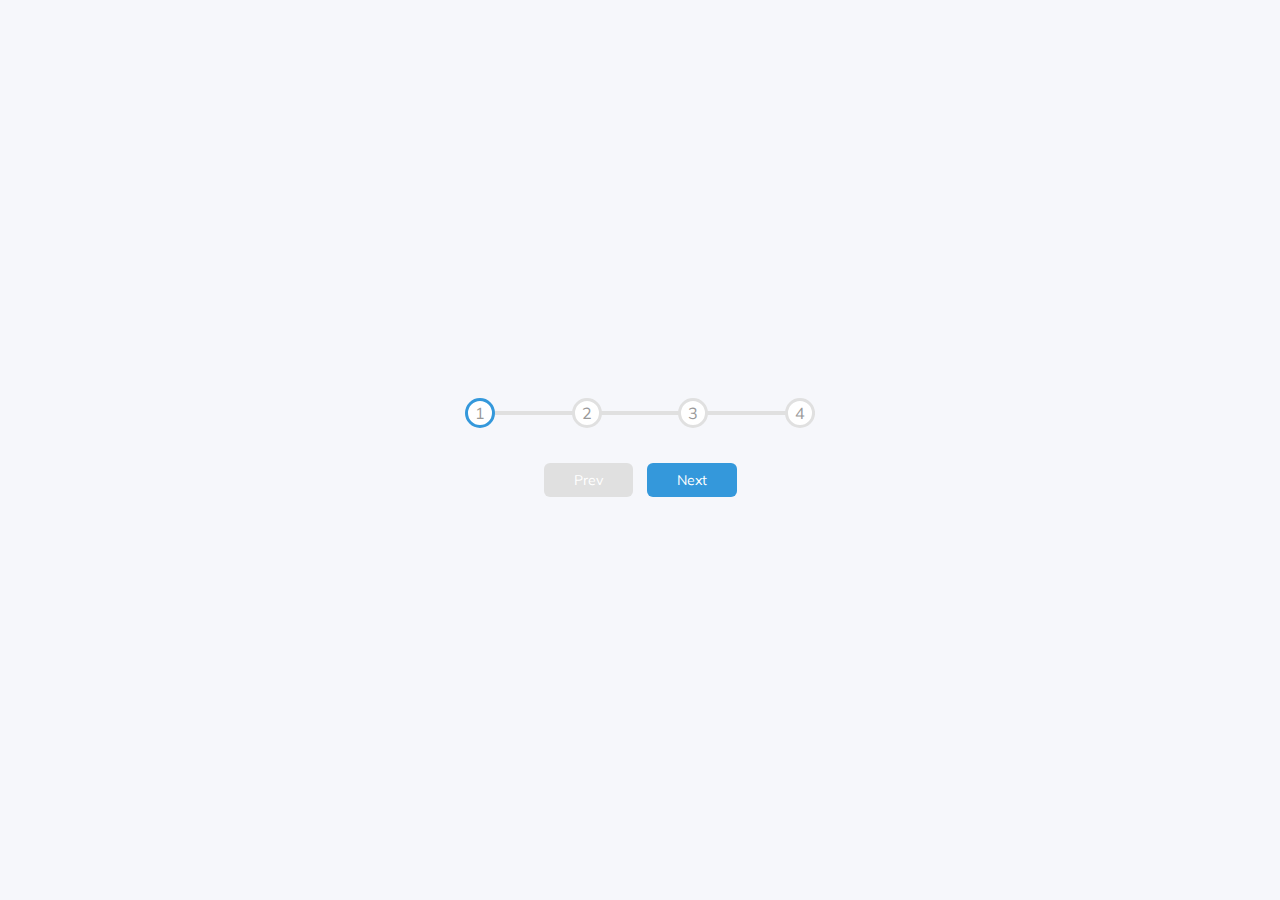
<file: 02-progress-steps/index.html>
<!DOCTYPE html>
<html lang="en">
  <head>
    <meta charset="UTF-8" />
    <meta name="viewport" content="width=device-width, initial-scale=1.0" />
    <link rel="stylesheet" href="style.css" />
    <title>Progress Steps</title>
  </head>
  <body>
    <div class="container">
      <div class="progress-container">
        <div class="progress" id="progress"></div>
        <div class="circle active">1</div>
        <div class="circle">2</div>
        <div class="circle">3</div>
        <div class="circle">4</div>
      </div>

      <button class="btn" id="prev" disabled>Prev</button>
      <button class="btn" id="next">Next</button>
    </div>
    <script src="script.js"></script>
  </body>
</html>
</file>
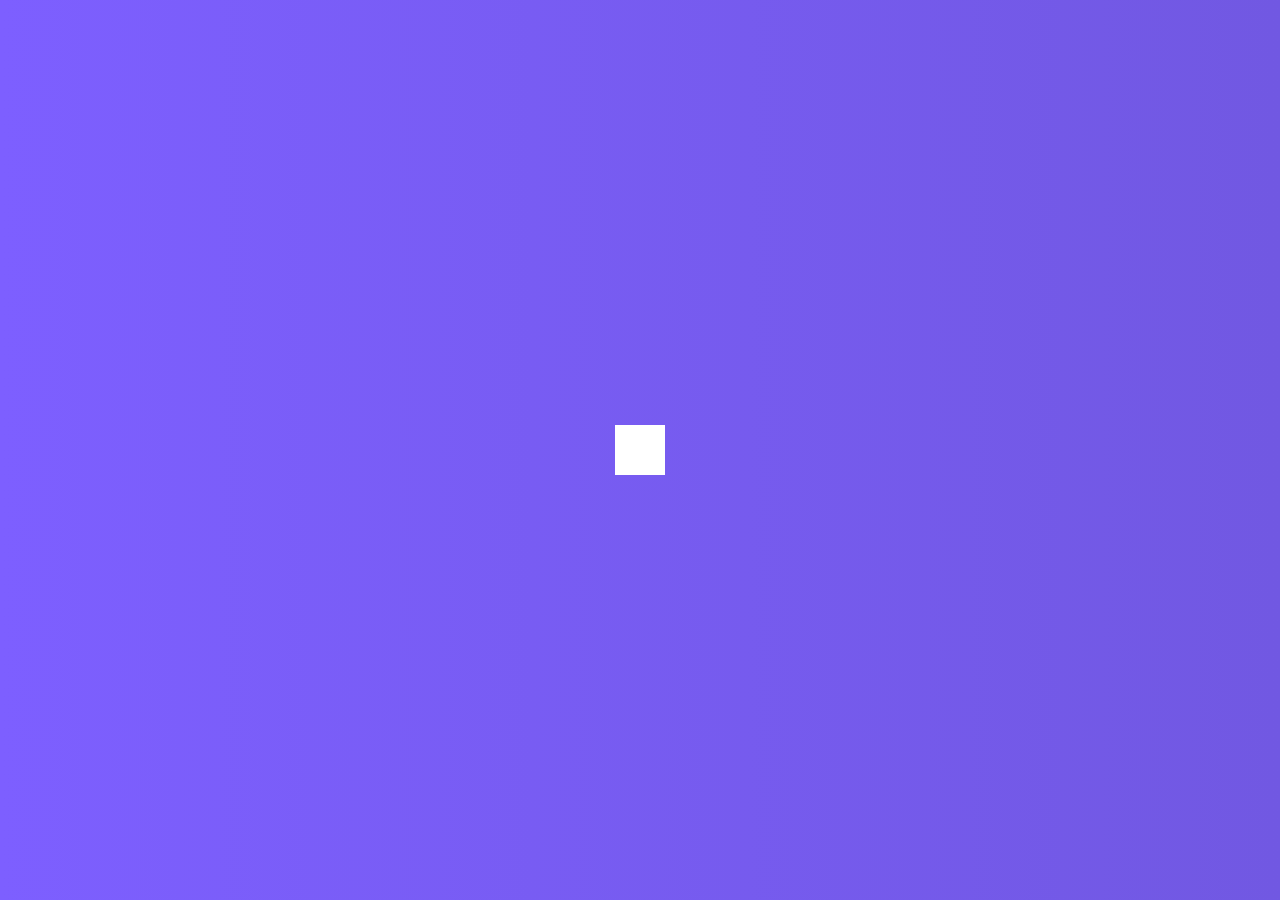
<file: 04-hidden-search-widget/index.html>
<!DOCTYPE html>
<html lang="en">
  <head>
    <meta charset="UTF-8" />
    <meta name="viewport" content="width=device-width, initial-scale=1.0" />
    <link rel="stylesheet" href="https://cdnjs.cloudflare.com/ajax/libs/font-awesome/5.14.0/css/all.min.css" integrity="sha512-1PKOgIY59xJ8Co8+NE6FZ+LOAZKjy+KY8iq0G4B3CyeY6wYHN3yt9PW0XpSriVlkMXe40PTKnXrLnZ9+fkDaog==" crossorigin="anonymous" />
    <link rel="stylesheet" href="style.css" />
    <title>Hidden Search Bar</title>
  </head>
  <body>
    <div class="search">
      <input type="text" class="input" placeholder="Search...">
      <button class="btn">
        <i class="fas fa-search"></i>
      </button>
    </div>
    <script src="script.js"></script>
  </body>
</html>
</file>
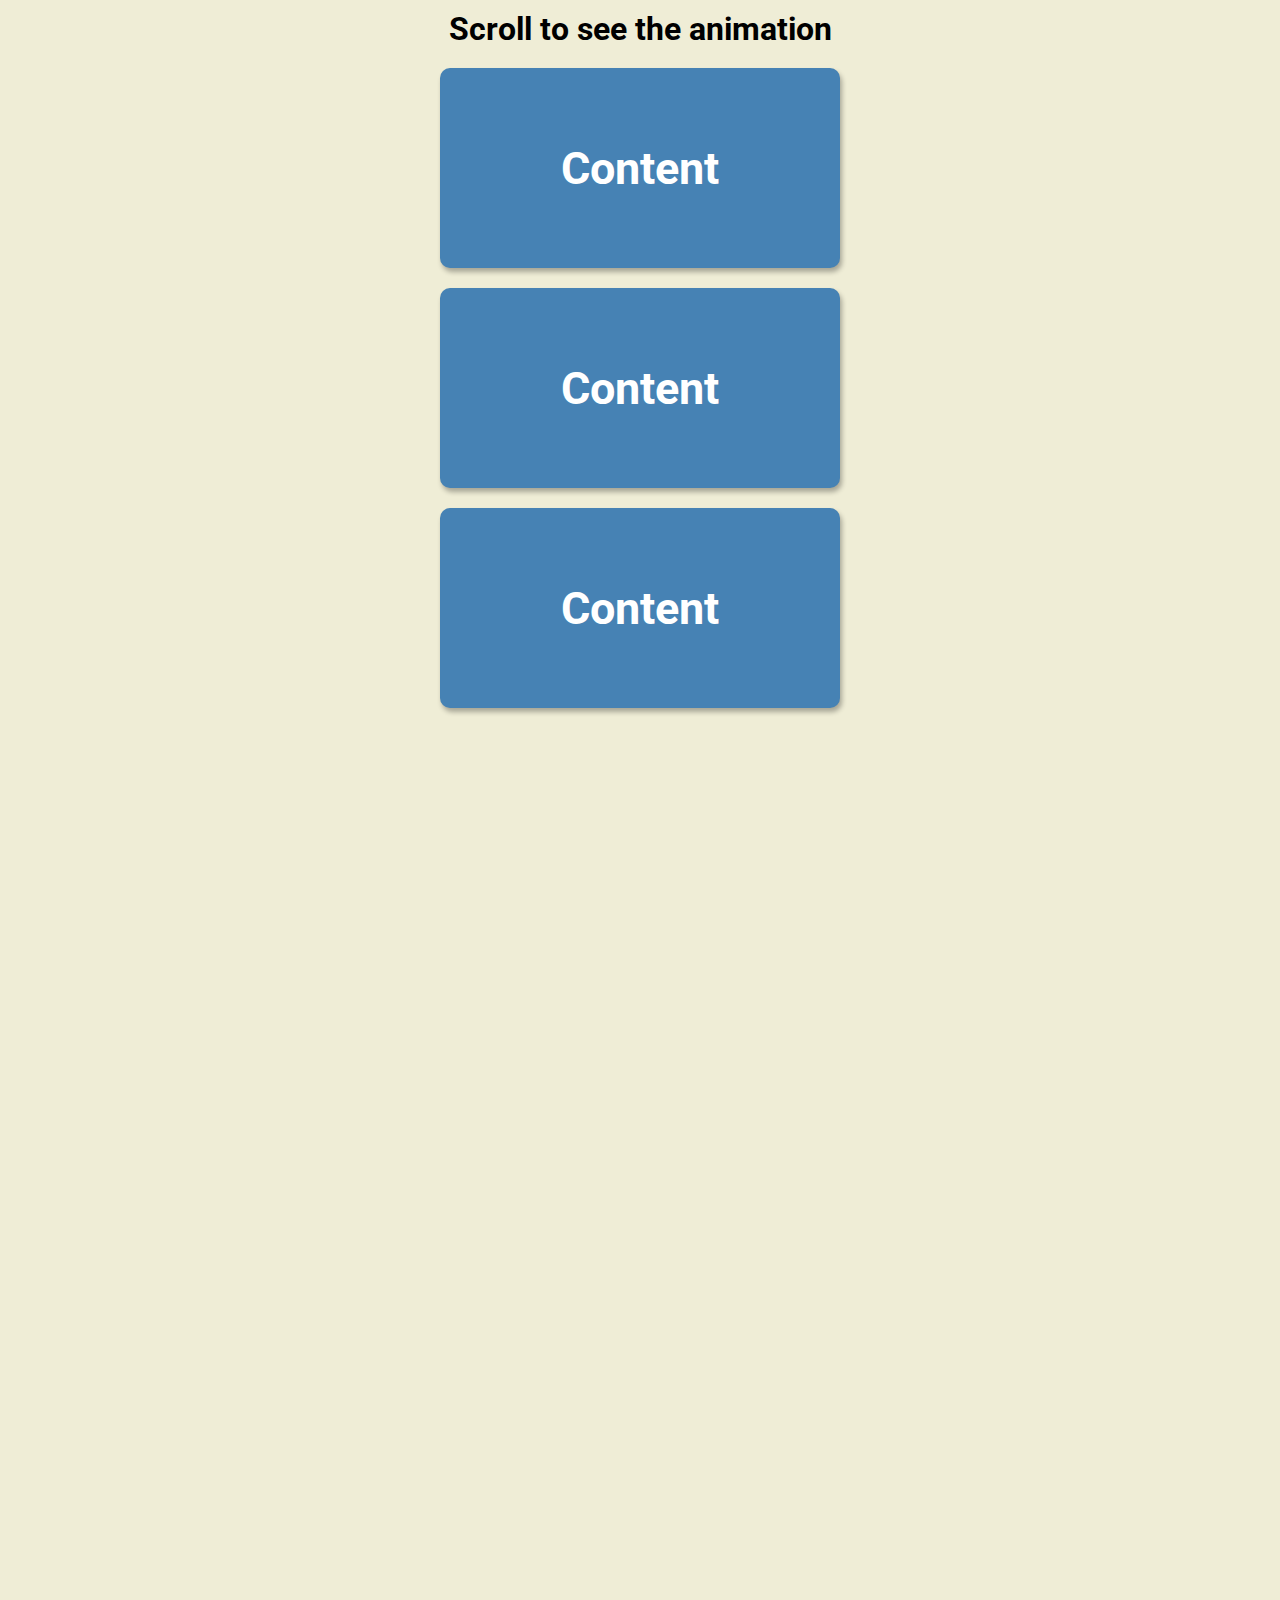
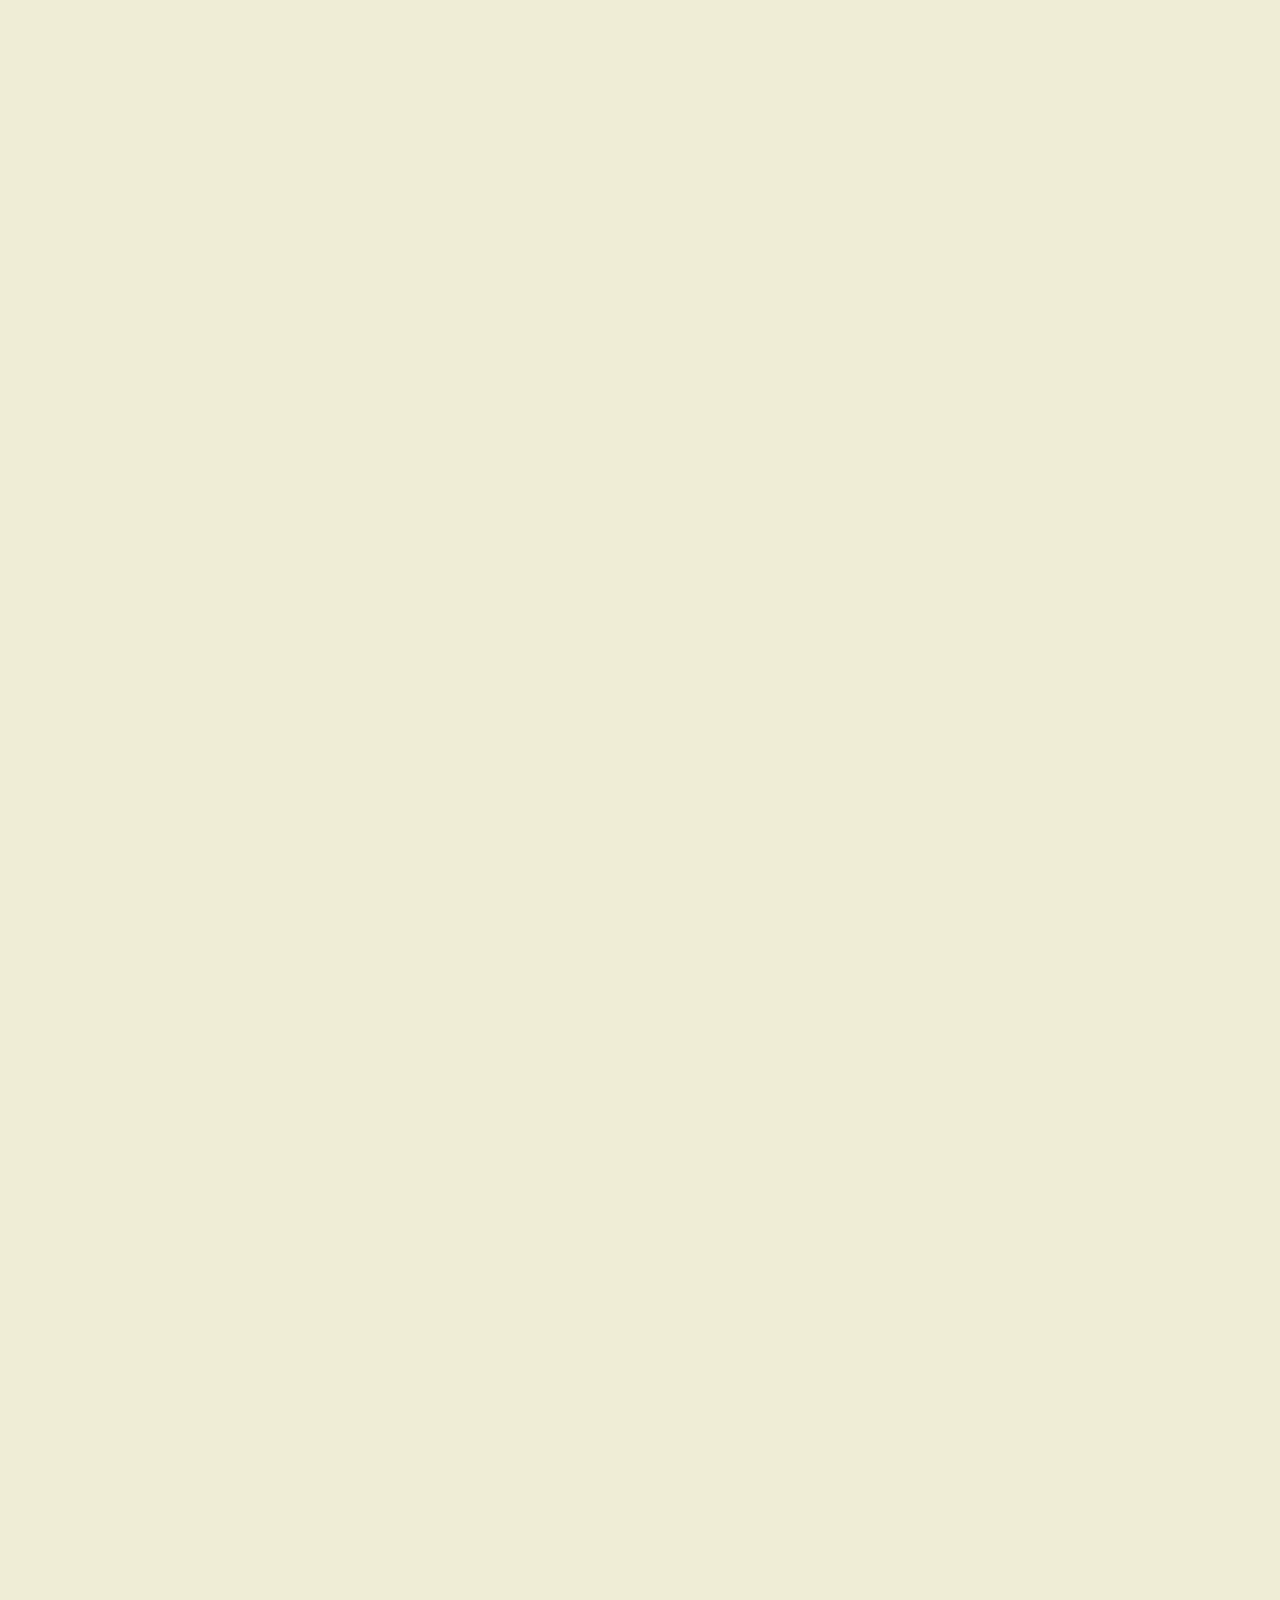
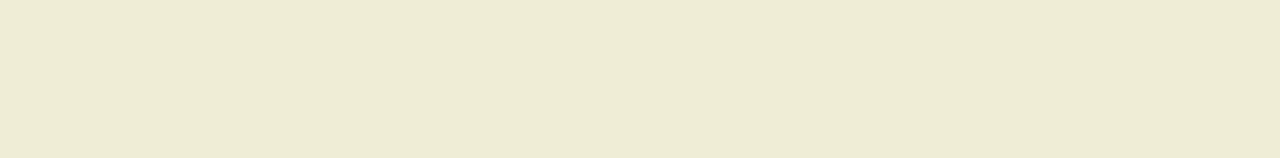
<file: 06-scroll-animation/index.html>
<!DOCTYPE html>
<html lang="en">
  <head>
    <meta charset="UTF-8" />
    <meta name="viewport" content="width=device-width, initial-scale=1.0" />
    <link rel="stylesheet" href="style.css" />
    <title>Scroll Animation</title>
  </head>
  <body>
    <h1>Scroll to see the animation</h1>
    <div class="box"><h2>Content</h2></div>
    <div class="box"><h2>Content</h2></div>
    <div class="box"><h2>Content</h2></div>
    <div class="box"><h2>Content</h2></div>
    <div class="box"><h2>Content</h2></div>
    <div class="box"><h2>Content</h2></div>
    <div class="box"><h2>Content</h2></div>
    <div class="box"><h2>Content</h2></div>
    <div class="box"><h2>Content</h2></div>
    <div class="box"><h2>Content</h2></div>
    <div class="box"><h2>Content</h2></div>
    <div class="box"><h2>Content</h2></div>
    <div class="box"><h2>Content</h2></div>
    <div class="box"><h2>Content</h2></div>
    <div class="box"><h2>Content</h2></div>
    <script src="script.js"></script>
  </body>
</html>
</file>
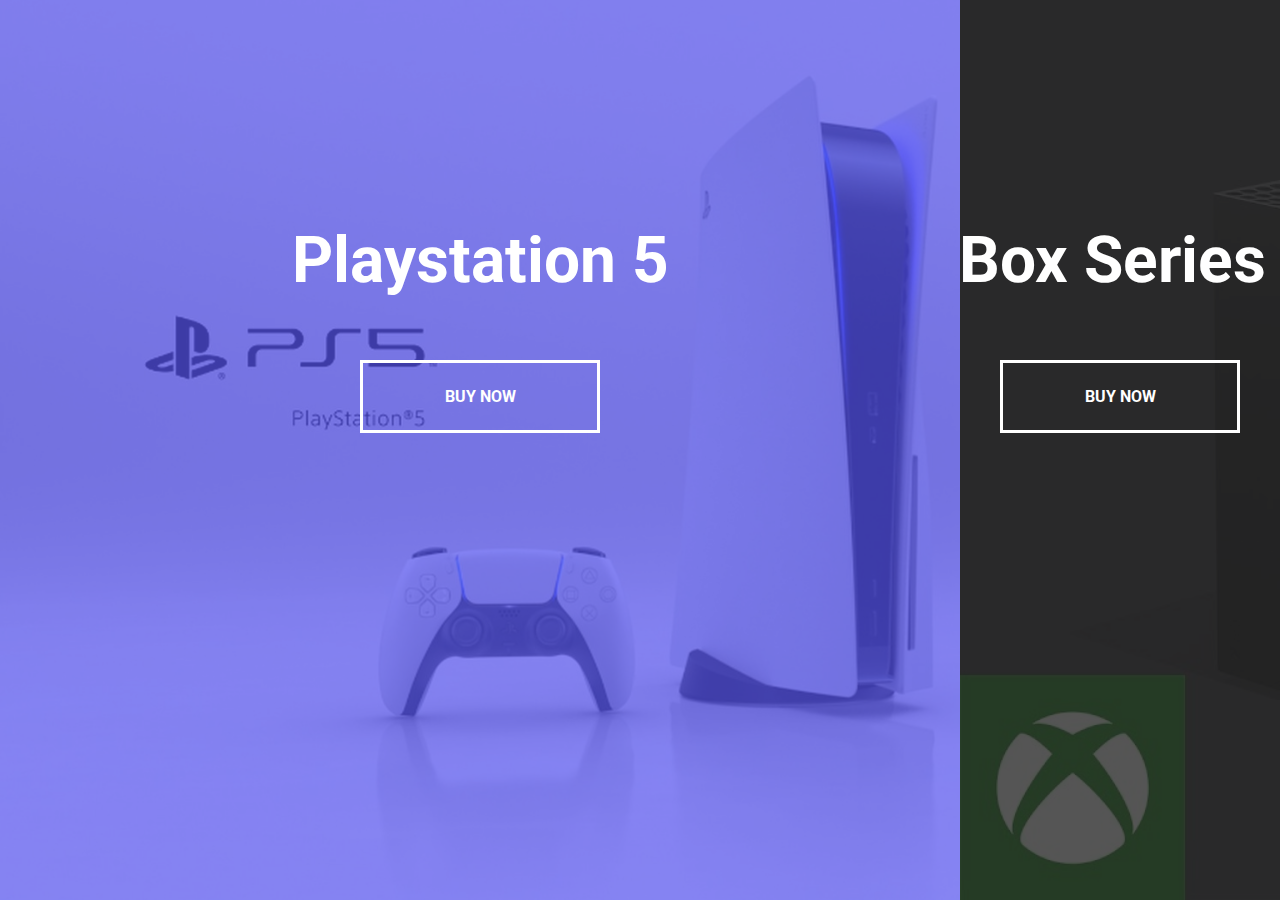
<file: 07-split-landing-page/index.html>
<!DOCTYPE html>
<html lang="en">
  <head>
    <meta charset="UTF-8" />
    <meta name="viewport" content="width=device-width, initial-scale=1.0" />
    <link rel="stylesheet" href="style.css" />
    <title>Split Landing Page
    </title>
  </head>
  <body>
    <div class="container">
      <div class="split left">
        <h1>Playstation 5</h1>
        <a href="#" class="btn">Buy Now</a>
      </div>
      <div class="split right">
        <h1>XBox Series X</h1>
        <a href="#" class="btn">Buy Now</a>
      </div>
    </div>

    <script src="script.js"></script>
  </body>
</html>
</file>
<file: 02-progress-steps/style.css>
@import url('https://fonts.googleapis.com/css?family=Muli&display=swap');

:root {
  --line-border-fill: #3498db;
  --line-border-empty: #e0e0e0;
}

* {
  box-sizing: border-box;
}

body {
  background-color: #f6f7fb;
  font-family: 'Muli', sans-serif;
  display: flex;
  align-items: center;
  justify-content: center;
  height: 100vh;
  overflow: hidden;
  margin: 0;
}

.container {
  text-align: center;
}

.progress-container {
  display: flex;
  justify-content: space-between;
  position: relative;
  margin-bottom: 30px;
  max-width: 100%;
  width: 350px;
}

.progress-container::before {
  content: '';
  background-color: var(--line-border-empty);
  position: absolute;
  top: 50%;
  left: 0;
  transform: translateY(-50%);
  height: 4px;
  width: 100%;
  z-index: -1;
}

.progress {
  background-color: var(--line-border-fill);
  position: absolute;
  top: 50%;
  left: 0;
  transform: translateY(-50%);
  height: 4px;
  width: 0%;
  z-index: -1;
  transition: 0.4s ease;
}

.circle {
  background-color: #fff;
  color: #999;
  border-radius: 50%;
  height: 30px;
  width: 30px;
  display: flex;
  align-items: center;
  justify-content: center;
  border: 3px solid var(--line-border-empty);
  transition: 0.4s ease;
}

.circle.active {
  border-color: var(--line-border-fill);
}

.btn {
  background-color: var(--line-border-fill);
  color: #fff;
  border: 0;
  border-radius: 6px;
  cursor: pointer;
  font-family: inherit;
  padding: 8px 30px;
  margin: 5px;
  font-size: 14px;
}

.btn:active {
  transform: scale(0.98);
}

.btn:focus {
  outline: 0;
}

.btn:disabled {
  background-color: var(--line-border-empty);
  cursor: not-allowed;
}
</file>
<file: 04-hidden-search-widget/style.css>
@import url('https://fonts.googleapis.com/css2?family=Roboto:wght@400;700&display=swap');

* {
  box-sizing: border-box;
}

body {
  background-image: linear-gradient(90deg, #7d5fff, #7158e2);
  font-family: 'Roboto', sans-serif;
  display: flex;
  align-items: center;
  justify-content: center;
  height: 100vh;
  overflow: hidden;
  margin: 0;
}

.search {
  position: relative;
  height: 50px;
}

.search .input {
  background-color: #fff;
  border: 0;
  font-size: 18px;
  padding: 15px;
  height: 50px;
  width: 50px;
  transition: width 0.3s ease;
}

.btn {
  background-color: #fff;
  border: 0;
  cursor: pointer;
  font-size: 24px;
  position: absolute;
  top: 0;
  left: 0;
  height: 50px;
  width: 50px;
  transition: transform 0.3s ease;
}

.btn:focus,
.input:focus {
  outline: none;
}

.search.active .input {
  width: 200px;
}

.search.active .btn {
  transform: translateX(198px);
}
</file>
<file: 06-scroll-animation/style.css>
@import url('https://fonts.googleapis.com/css2?family=Roboto:wght@400;700&display=swap');

* {
  box-sizing: border-box;
}

body {
  background-color: #efedd6;
  font-family: 'Roboto', sans-serif;
  display: flex;
  flex-direction: column;
  align-items: center;
  justify-content: center;
  margin: 0;
  overflow-x: hidden;
}

h1 {
  margin: 10px;
}

.box {
  background-color: steelblue;
  color: #fff;
  display: flex;
  align-items: center;
  justify-content: center;
  width: 400px;
  height: 200px;
  margin: 10px;
  border-radius: 10px;
  box-shadow: 2px 4px 5px rgba(0, 0, 0, 0.3);
  transform: translateX(400%);
  transition: transform 0.4s ease;
}

.box:nth-of-type(even) {
  transform: translateX(-400%);
}

.box.show {
  transform: translateX(0);
}

.box h2 {
  font-size: 45px;
}
</file>
<file: 07-split-landing-page/style.css>
@import url('https://fonts.googleapis.com/css2?family=Roboto:wght@400;700&display=swap');

:root {
  --left-bg-color: rgba(87, 84, 236, 0.7);
  --right-bg-color: rgba(43, 43, 43, 0.8);
  --left-btn-hover-color: rgba(87, 84, 236, 1);
  --right-btn-hover-color: rgba(28, 122, 28, 1);
  --hover-width: 75%;
  --other-width: 25%;
  --speed: 1000ms;
}

* {
  box-sizing: border-box;
}

body {
  font-family: 'Roboto', sans-serif;
  height: 100vh;
  overflow: hidden;
  margin: 0;
}

h1 {
  font-size: 4rem;
  color: #fff;
  position: absolute;
  left: 50%;
  top: 20%;
  transform: translateX(-50%);
  white-space: nowrap;
}

.btn {
  position: absolute;
  display: flex;
  align-items: center;
  justify-content: center;
  left: 50%;
  top: 40%;
  transform: translateX(-50%);
  text-decoration: none;
  color: #fff;
  border: #fff solid 0.2rem;
  font-size: 1rem;
  font-weight: bold;
  text-transform: uppercase;
  width: 15rem;
  padding: 1.5rem;
}

.split.left .btn:hover {
  background-color: var(--left-btn-hover-color);
  border-color: var(--left-btn-hover-color);
}

.split.right .btn:hover {
  background-color: var(--right-btn-hover-color);
  border-color: var(--right-btn-hover-color);
}

.container {
  position: relative;
  width: 100%;
  height: 100%;
  background: #333;
}

.split {
  position: absolute;
  width: 50%;
  height: 100%;
  overflow: hidden;
}

.split.left {
  left: 0;
  background: url('ps.jpg');
  background-repeat: no-repeat;
  background-size: cover;
}

.split.left::before {
  content: '';
  position: absolute;
  width: 100%;
  height: 100%;
  background-color: var(--left-bg-color);
}

.split.right {
  right: 0;
  background: url('xbox.jpg');
  background-repeat: no-repeat;
  background-size: cover;
}

.split.right::before {
  content: '';
  position: absolute;
  width: 100%;
  height: 100%;
  background-color: var(--right-bg-color);
}

.split.right,
.split.left,
.split.right::before,
.split.left::before {
  transition: all var(--speed) ease-in-out;
}

.hover-left .left {
  width: var(--hover-width);
}

.hover-left .right {
  width: var(--other-width);
}

.hover-right .right {
  width: var(--hover-width);
}

.hover-right .left {
  width: var(--other-width);
}

@media (max-width: 800px) {
  h1 {
    font-size: 2rem;
    top: 30%;
  }

  .btn {
    padding: 1.2rem;
    width: 12rem;
  }
}
</file>
